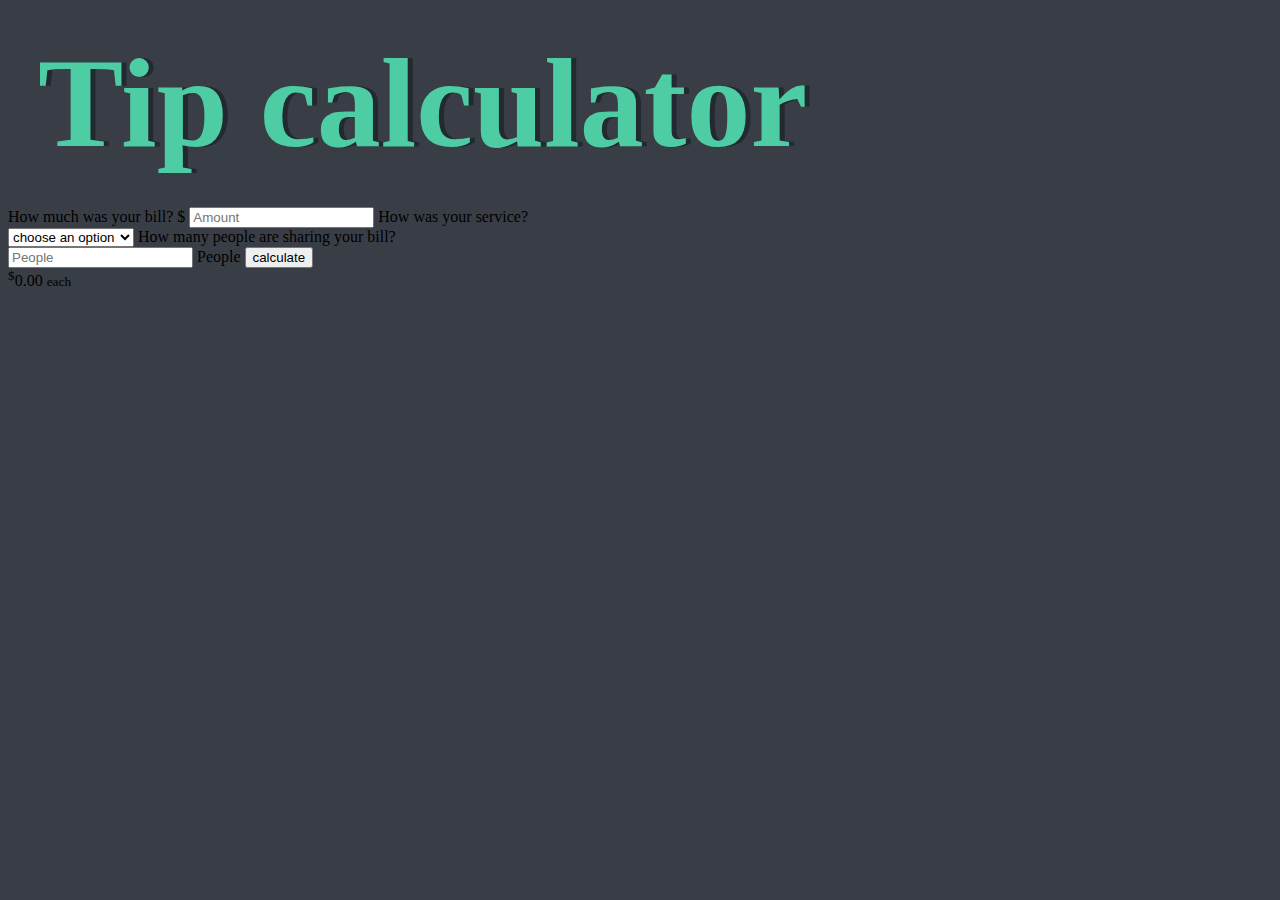
<file: index.html>
<!DOCTYPE html>
<html>
<head>
  <title>Tip calculator</title>
  <link rel="stylesheet" href="styles.css">
</head>
<body>
  <div id="container">
    <h1>Tip calculator</h1>
    <div id="calculator">
      <form action="">
        <label for="">How much was your bill?</label>
        $ <input type="text" id="billAmount" placeholder="Amount">
        <label for="">How was your service? <br>
          <select name="" id="serviceQuality">
            <option disabled selected value="0"> choose an option</option>
            <option value="0.3">30%- outstanding</option>
            <option value="0.2">20%-Good</option>
            <option value="0.1">10%-Fair</option>
            <option value="0.05">5%-Bad</option>
          </select>
        </label>
        <label for="">
            How many people are sharing your bill? <br>
            <input type="text" id="totalPeople" placeholder="People">     People
        </label>
        <button type="button" id="calculate">calculate</button>
      </form>
     </div>     <!-- calculator --> 
     <div id="totalTip">
      <sup>$</sup><span id="tip">0.00</span>
      <small id="each">each</small>
     </div>
 </div>    <!-- container -->
  

 <script src="index.js"></script>
</body>
</html>
</file>
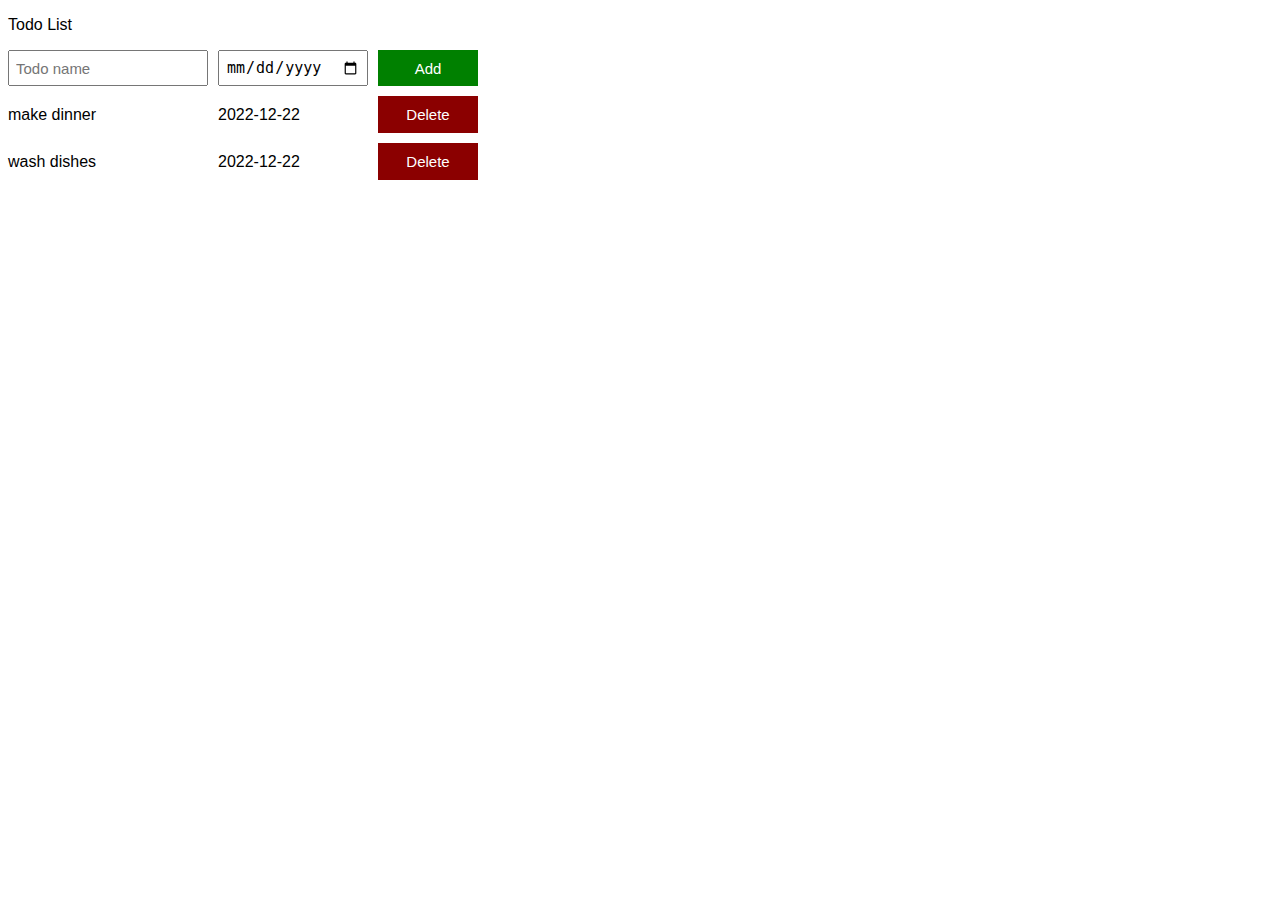
<file: 12-todo-list.html>
<!DOCTYPE html>
<html>
  <head>
    <title>Todo list </title>
    <link rel="stylesheet" href="styles/12-todo-list.css">
  </head>
    
  <body> 
<p>Todo List</p>

<div class="todo-input-grid">
    <input placeholder="Todo name" class="js-name-input name-input" >
    <input type="date" class="js-due-date-input due-date-input">
    <button 
     class="add-todo-button js-add-todo-button">Add</button> 
</div>

</body>

<div class="js-todo-list todo-grid" ></div>

    <script src="scripts/12-todo-list.js"></script>
   </body>
</html>
</file>
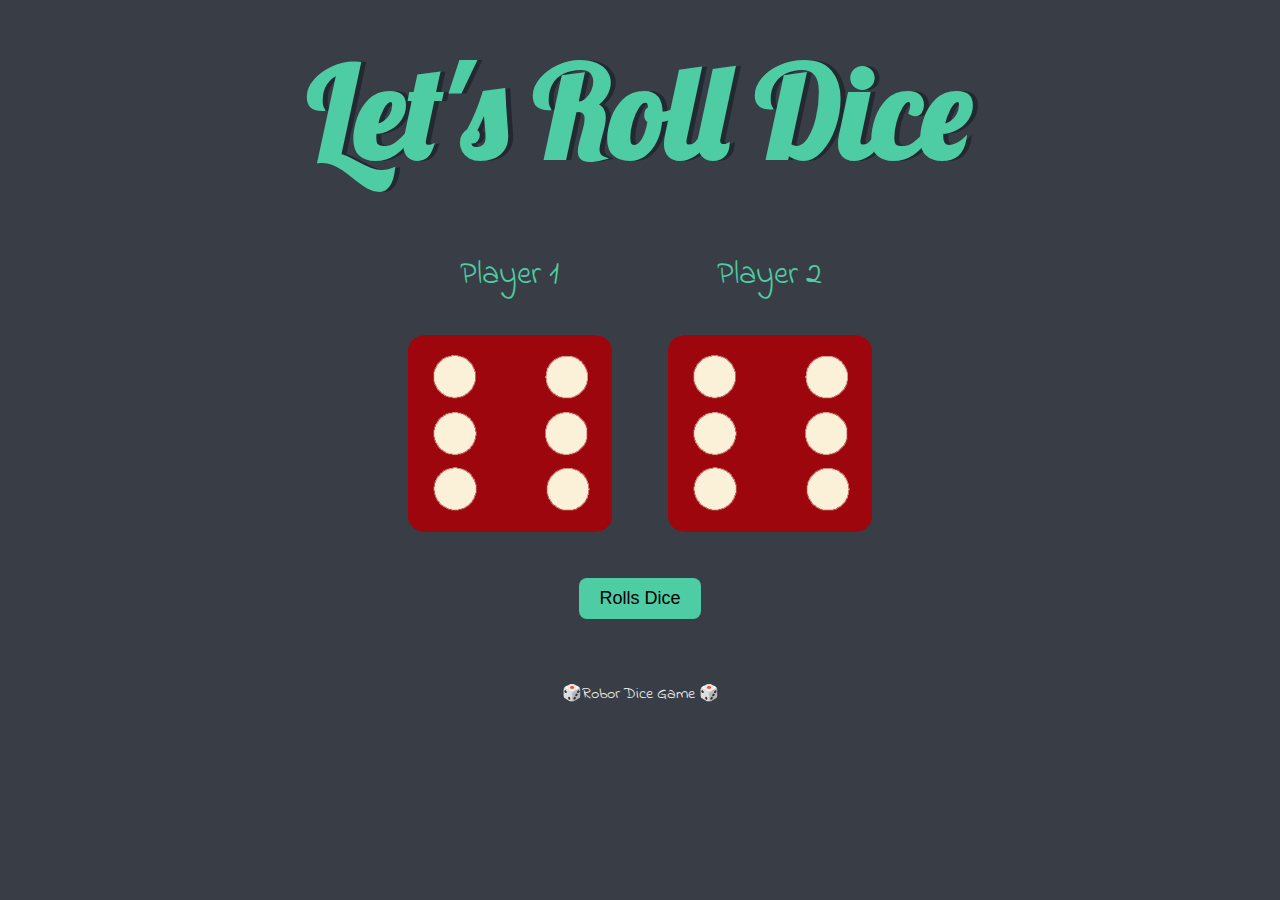
<file: dicee.html>
<!DOCTYPE html>
<html lang="en" dir="ltr">
  <head>
    <meta charset="utf-8">
    <title>Dicee</title>
    <link rel="stylesheet" href="styles.css">
    <link href="https://fonts.googleapis.com/css?family=Indie+Flower|Lobster" rel="stylesheet">

  </head>
  <body>

    <div class="container">
      <h1>Let's Roll Dice</h1>

      <div class="dice">
        <p>Player 1</p>
        <img class="dice" src="diceImages/dice6.png">
      </div>

      <div class="dice">
        <p>Player 2</p>
        <img class="img2" src="diceImages/dice6.png">
      </div>

    </div>
<div class="refresh">
  <button class="btn" onclick="rollsDice()">Rolls Dice</button>
</div>

  </body>

  <footer>
    🎲Robor Dice Game 🎲
    <script src="index.js"></script>
  </footer>
</html>
</file>
<file: styles.css>
.container {
  width: 70%;
  margin: auto;
  text-align: center;
}

.dice {
  text-align: center;
  display: inline-block;

}

body {
  background-color: #393E46;
}

h1 {
  margin: 30px;
  font-family: 'Lobster', cursive;
  text-shadow: 5px 0 #232931;
  font-size: 8rem;
  color: #4ECCA3;
}

p {
  font-size: 2rem;
  color: #4ECCA3;
  font-family: 'Indie Flower', cursive;
}

img {
  width: 80%;
}

footer {
  margin-top: 5%;
  color: #EEEEEE;
  text-align: center;
  font-family: 'Indie Flower', cursive;

}
.btn{
  text-align: center;
  padding: 10px 20px;
  color: black;
  background-color: #4ECCA3;
  border: none;
  border-radius: 8px;
  font-size: 18px;
}

.refresh{
  text-align: center;
  margin-top: 3%;
}
</file>
<file: styles/12-todo-list.css>
body{
  font-family: Arial;
}
.todo-grid,
.todo-input-grid{
  display: grid;
  grid-template-columns: 200px 150px 100px;
  column-gap: 10px;
  row-gap: 10px;
  align-items: center ;
}
.todo-input-grid{
  margin-bottom: 10px;
  align-items: stretch;
}
.name-input,
.due-date-input{
  font-size: 15px;
  padding: 6px;
}
.add-todo-button{
  background-color: green;
  color: white;
  border: none;
  font-size: 15px;
  cursor: pointer;
}

.delete-todo-button{
  background-color:darkred;
  color: white;
  border: none;
  font-size: 15px;
  cursor: pointer;
  padding-top: 10px;
  padding-bottom: 10px;
}
</file>
